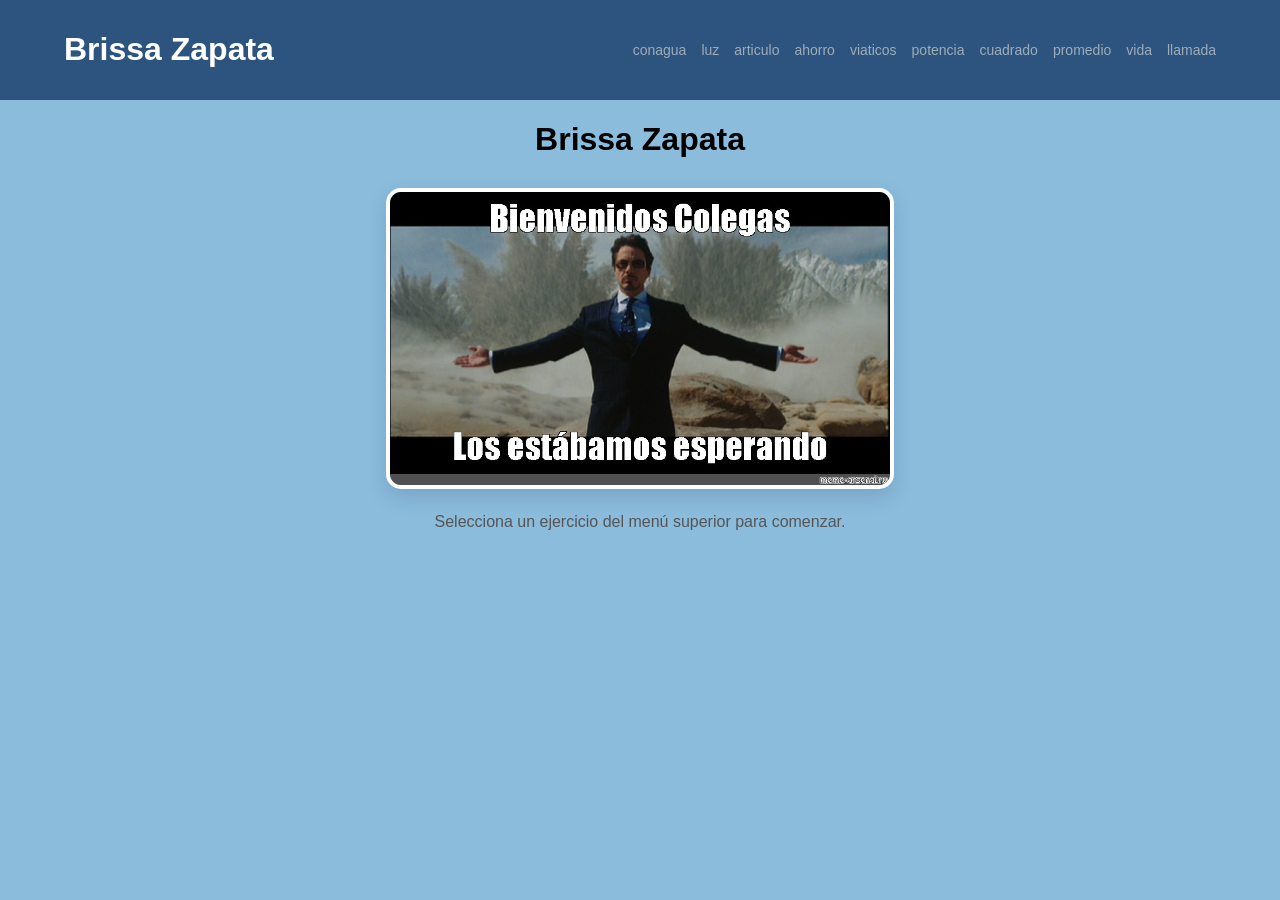
<file: index.html>
<!DOCTYPE html>
<html lang="es">
<head>
    <meta charset="UTF-8">
    <title>Brissa Zapata</title>
    <link rel="stylesheet" href="styles/styles.css">
</head>
<body>
    <header>
        <div class="nav-container">
            <h1>Brissa Zapata</h1>
            <nav class="menu-chico">
                <a href="secuenciales/conagua.html">conagua</a>
                <a href="secuenciales/luz.html">luz</a>
                <a href="secuenciales/articulo.html">articulo</a>
                <a href="secuenciales/ahorro.html">ahorro</a>
                <a href="secuenciales/viaticos.html">viaticos</a>
                <a href="secuenciales/potencia.html">potencia</a>
                <a href="secuenciales/cuadrado.html">cuadrado</a>
                <a href="secuenciales/promedio.html">promedio</a>
                <a href="secuenciales/vida.html">vida</a>
                <a href="secuenciales/llamada.html">llamada</a>
             </nav>
        </div>
    </header>
    <h1>Brissa Zapata</h1>
    <div class="contenedor-imagen">
    <img src="./images/bienvenidos.jpg" alt="Imagen de Bienvenida" class="imagen-bonita">
    </div>


    <main>
        <p class="instruccion">Selecciona un ejercicio del menú superior para comenzar.</p>
    </main>
</body>
</html>
</file>
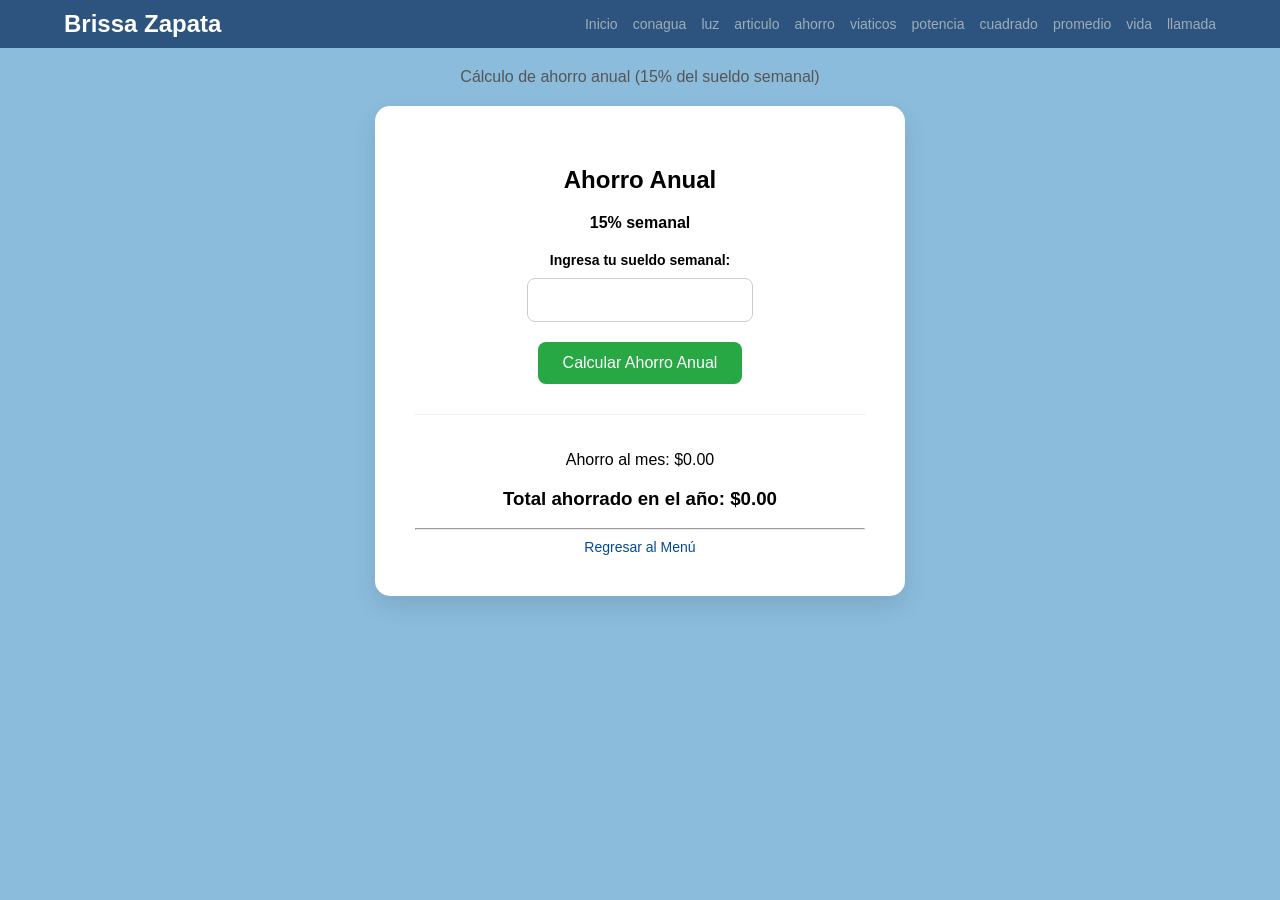
<file: secuenciales/ahorro.html>
<!DOCTYPE html>
<html lang="es">
<head>
    <meta charset="UTF-8">
    <title>Ahorro</title>
    <link rel="stylesheet" href="../styles/styles.css">
</head>
<body>
    <header>
        <div class="nav-container">
            <h1 class="logo">Brissa Zapata</h1>
            <nav class="menu-chico">
                <a href="../index.html">Inicio</a>
                 <a href="conagua.html">conagua</a>
                <a href="luz.html">luz</a>
                <a href="articulo.html">articulo</a>
                <a href="ahorro.html">ahorro</a>
                <a href="viaticos.html">viaticos</a>
                <a href="potencia.html">potencia</a>
                <a href="cuadrado.html">cuadrado</a>
                <a href="promedio.html">promedio</a>
                <a href="vida.html">vida</a>
                <a href="llamada.html">llamada</a>
            </nav>
        </div>
    </header>

    <main>
        <p class="instruccion">Cálculo de ahorro anual (15% del sueldo semanal)</p>
        
        <div class="card">
            <h2>Ahorro Anual</h2>
            <p><strong>15% semanal</strong></p>

            <div class="input-group">
                <label>Ingresa tu sueldo semanal:</label>
                <input type="number" id="sueldo">
            </div>

            <button onclick="calcularAhorro()">Calcular Ahorro Anual</button>

            <div class="resultado-caja">
                <p id="resMensual">Ahorro al mes: $0.00</p>
                <h3 id="resul">Total ahorrado en el año: $0.00</h3>
            </div>
            
            <hr>
            <a href="../index.html" class="link-volver">Regresar al Menú</a>
        </div>
    </main>

    <script src="../scripts/functions.js"></script>
</body>
</html>
</file>
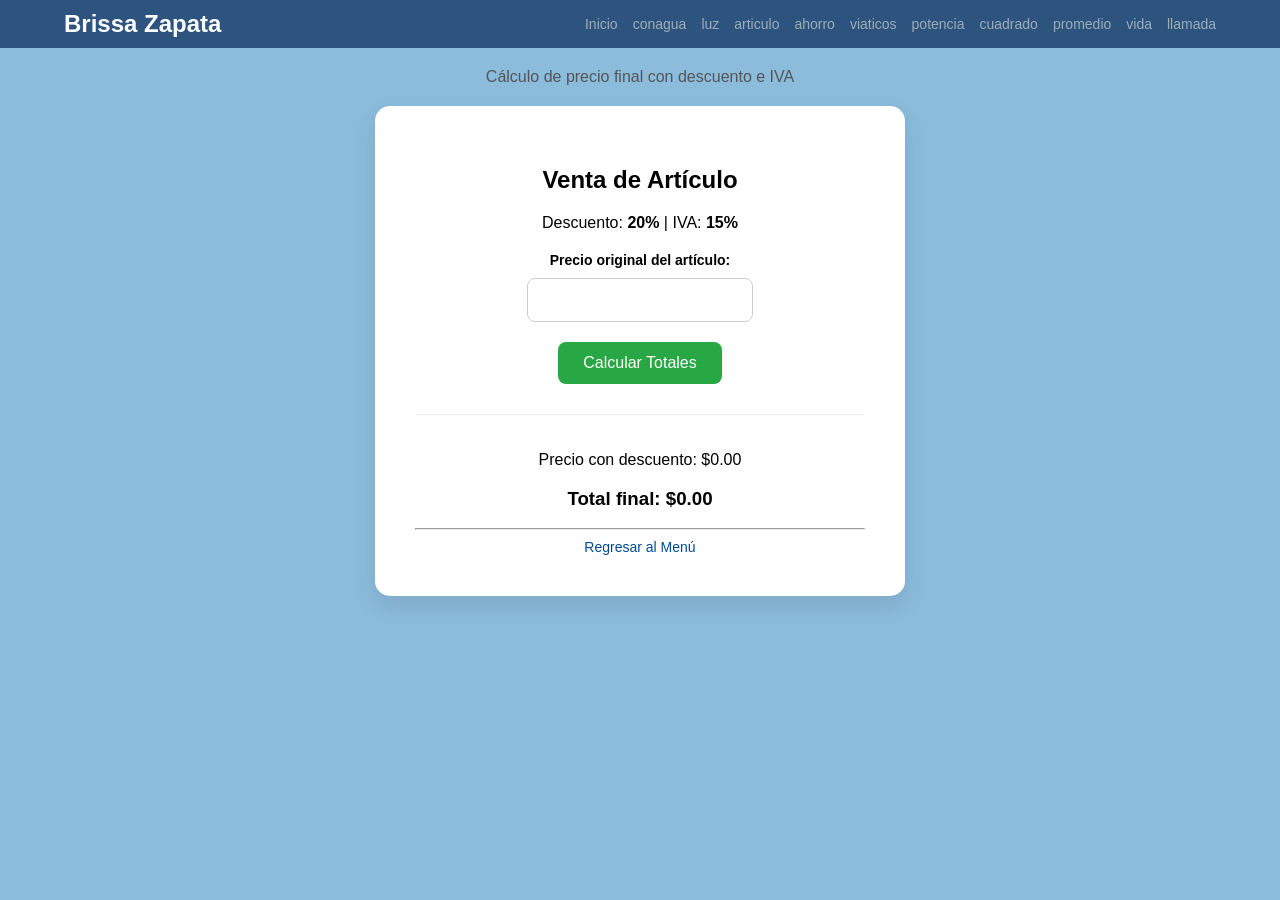
<file: secuenciales/articulo.html>
<!DOCTYPE html>
<html lang="es">
<head>
    <meta charset="UTF-8">
    <title>Articulo</title>
    <link rel="stylesheet" href="../styles/styles.css">
</head>
<body>
    <header>
        <div class="nav-container">
            <h1 class="logo">Brissa Zapata</h1>
            <nav class="menu-chico">
                <a href="../index.html">Inicio</a>
                 <a href="conagua.html">conagua</a>
                <a href="luz.html">luz</a>
                <a href="articulo.html">articulo</a>
                <a href="ahorro.html">ahorro</a>
                <a href="viaticos.html">viaticos</a>
                <a href="potencia.html">potencia</a>
                <a href="cuadrado.html">cuadrado</a>
                <a href="promedio.html">promedio</a>
                <a href="vida.html">vida</a>
                <a href="llamada.html">llamada</a>
            </nav>
        </div>
    </header>

    <main>
        <p class="instruccion">Cálculo de precio final con descuento e IVA</p>
        
        <div class="card">
            <h2>Venta de Artículo</h2>
            <p>Descuento: <strong>20%</strong> | IVA: <strong>15%</strong></p>

            <div class="input-group">
                <label>Precio original del artículo:</label>
                <input type="number" id="precioBase">
            </div>

            <button onclick="calcularArticulo()">Calcular Totales</button>

            <div class="resultado-caja">
                <p id="resDesc">Precio con descuento: $0.00</p>
                <h3 id="resul">Total final: $0.00</h3>
            </div>
            
            <hr>
            <a href="../index.html" class="link-volver">Regresar al Menú</a>
        </div>
    </main>

    <script src="../scripts/functions.js"></script>
</body>
</html>
</file>
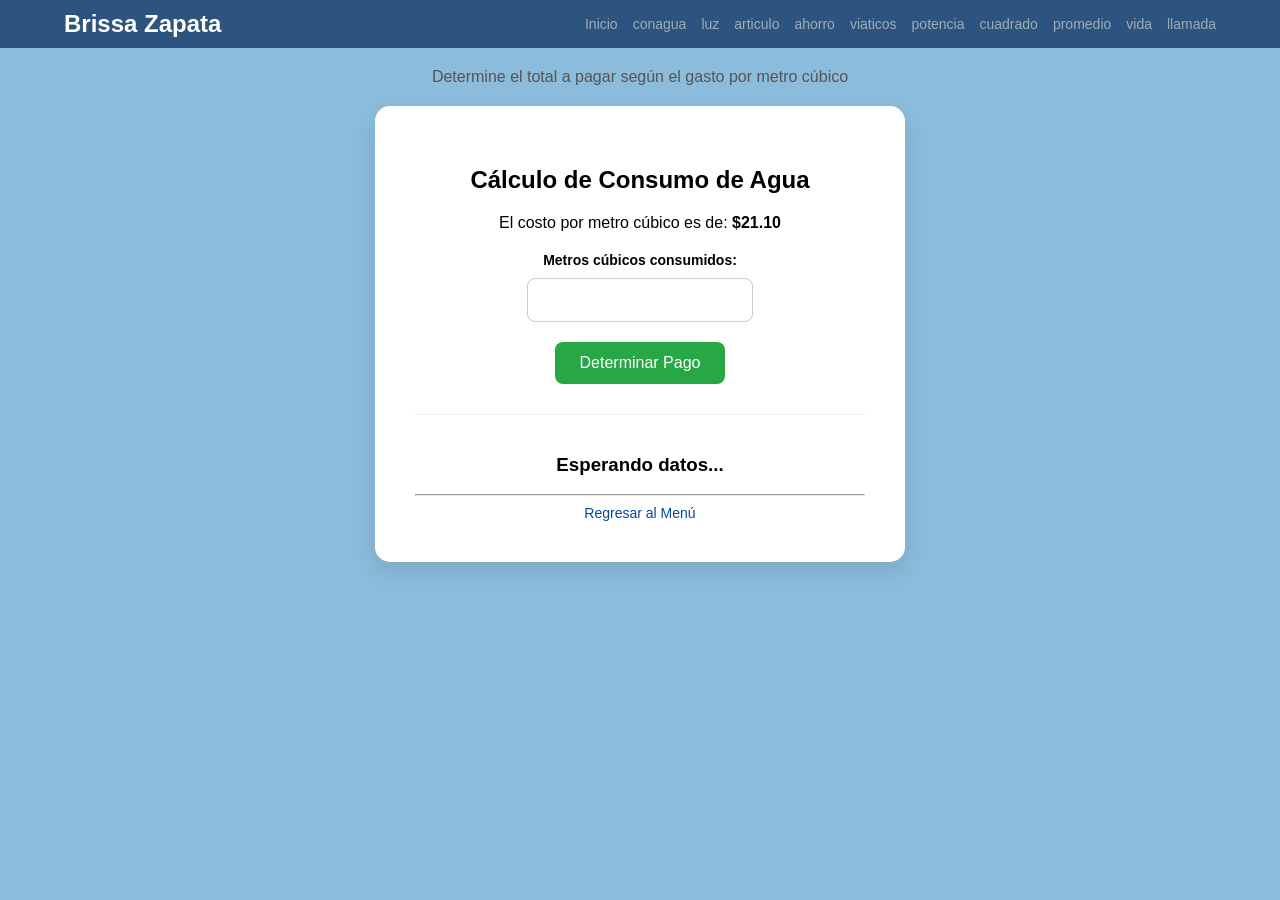
<file: secuenciales/conagua.html>
<!DOCTYPE html>
<html lang="es">
<head>
    <meta charset="UTF-8">
    <title>CONAGUA</title>
    <link rel="stylesheet" href="../styles/styles.css">
</head>
<body>
    <header>
        <div class="nav-container">
            <h1 class="logo">Brissa Zapata</h1>
            <nav class="menu-chico">
                <a href="../index.html">Inicio</a>
                 <a href="conagua.html">conagua</a>
                <a href="luz.html">luz</a>
                <a href="articulo.html">articulo</a>
                <a href="ahorro.html">ahorro</a>
                <a href="viaticos.html">viaticos</a>
                <a href="potencia.html">potencia</a>
                <a href="cuadrado.html">cuadrado</a>
                <a href="promedio.html">promedio</a>
                <a href="vida.html">vida</a>
                <a href="llamada.html">llamada</a>
            </nav>
        </div>
    </header>

    <main>
        <p class="instruccion">Determine el total a pagar según el gasto por metro cúbico</p>
        
        <div class="card">
            <h2>Cálculo de Consumo de Agua</h2>
            <p class="precio-fijo">El costo por metro cúbico es de: <strong>$21.10</strong></p>

            <div class="input-group">
                <label>Metros cúbicos consumidos:</label>
                <input type="number" id="metros" >
            </div>

            <button onclick="calcularConagua()">Determinar Pago</button>

            <div class="resultado-caja">
                <h3 id="resul">Esperando datos...</h3>
            </div>
            
            <hr>
            <a href="../index.html" class="link-volver">Regresar al Menú</a>
        </div>
    </main>

     <script src="../scripts/functions.js"></script>
</body>
</html>
</file>
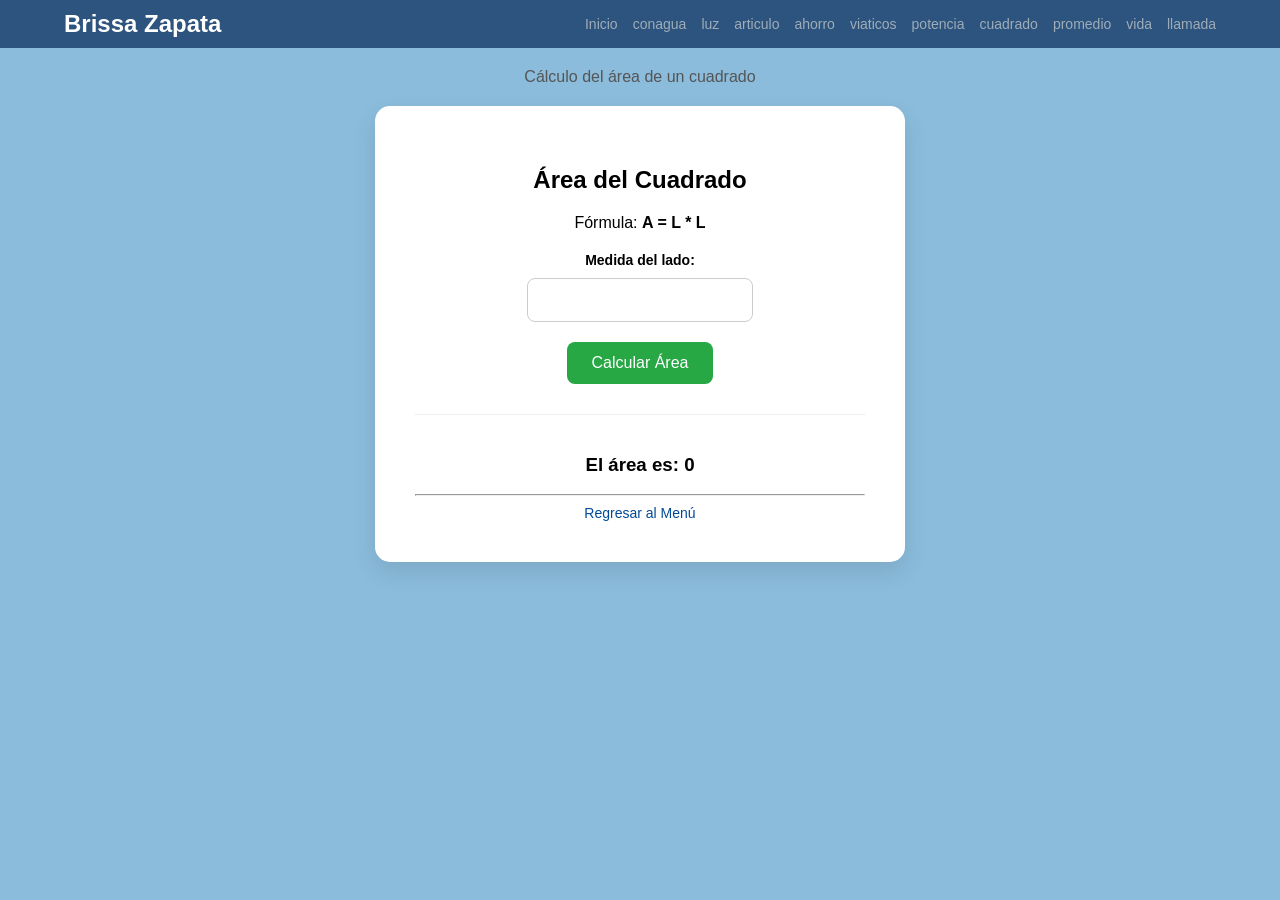
<file: secuenciales/cuadrado.html>
<!DOCTYPE html>
<html lang="es">
<head>
    <meta charset="UTF-8">
    <title>Área Cuadrado</title>
    <link rel="stylesheet" href="../styles/styles.css">
</head>
<body>
    <header>
        <div class="nav-container">
            <h1 class="logo">Brissa Zapata</h1>
            <nav class="menu-chico">
                <a href="../index.html">Inicio</a>
                 <a href="conagua.html">conagua</a>
                <a href="luz.html">luz</a>
                <a href="articulo.html">articulo</a>
                <a href="ahorro.html">ahorro</a>
                <a href="viaticos.html">viaticos</a>
                <a href="potencia.html">potencia</a>
                <a href="cuadrado.html">cuadrado</a>
                <a href="promedio.html">promedio</a>
                <a href="vida.html">vida</a>
                <a href="llamada.html">llamada</a>
            </nav>
        </div>
    </header>

    <main>
        <p class="instruccion">Cálculo del área de un cuadrado</p>
        
        <div class="card">
            <h2>Área del Cuadrado</h2>
            <p>Fórmula: <b>A = L * L</b></p>

            <div class="input-group">
                <label>Medida del lado:</label>
                <input type="number" id="lado">
            </div>

            <button onclick="calcularCuadrado()">Calcular Área</button>

            <div class="resultado-caja">
                <h3 id="resul">El área es: 0</h3>
            </div>
            
            <hr>
            <a href="../index.html" class="link-volver">Regresar al Menú</a>
        </div>
    </main>

    <script src="../scripts/functions.js"></script>
</body>
</html>
</file>
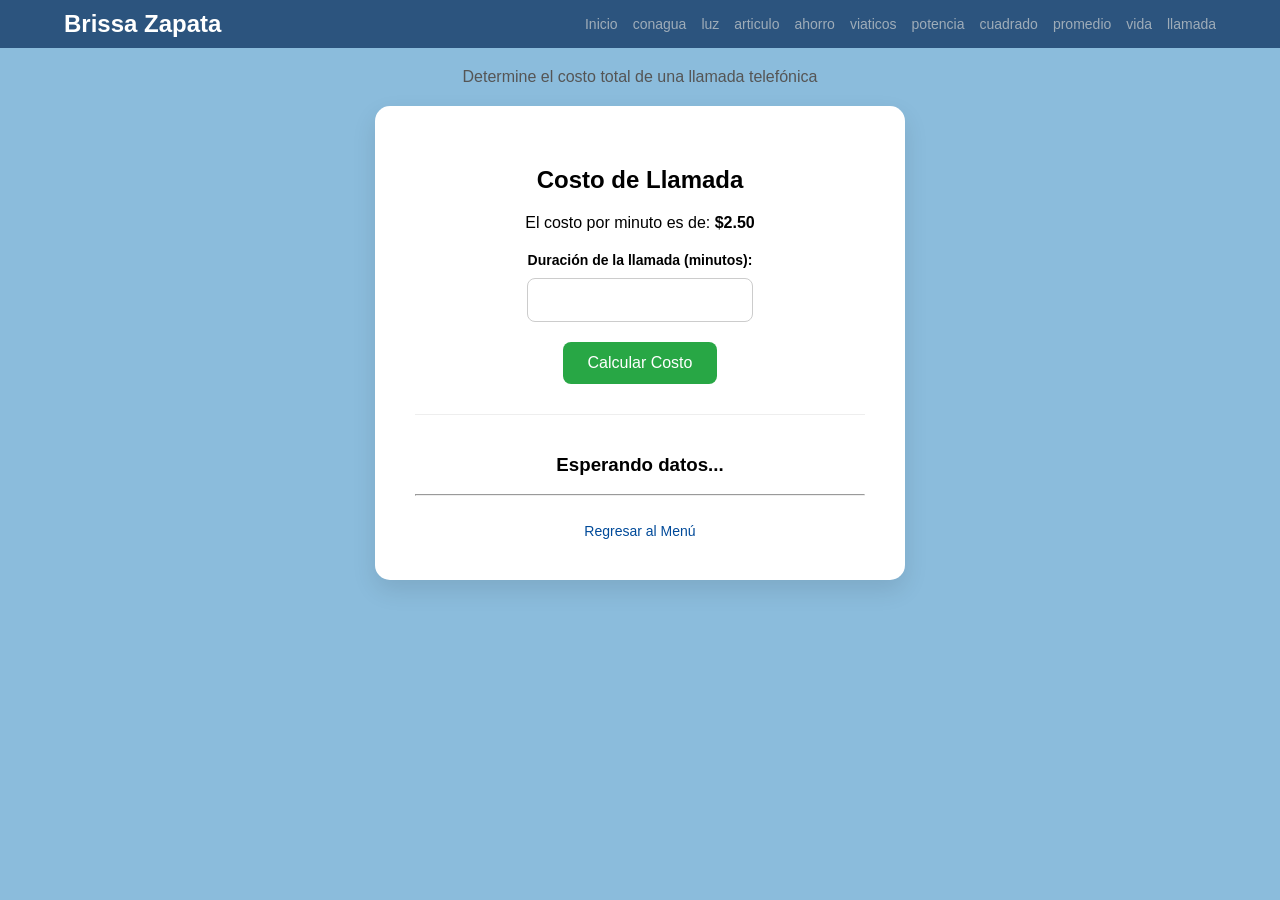
<file: secuenciales/llamada.html>
<!DOCTYPE html>
<html lang="es">
<head>
    <meta charset="UTF-8">
    <title>Llamada Telefónica</title>
    <link rel="stylesheet" href="../styles/styles.css">
</head>
<body>
    <header>
        <div class="nav-container">
            <h1 class="logo">Brissa Zapata</h1>
            <nav class="menu-chico">
                <a href="../index.html">Inicio</a>
                <a href="conagua.html">conagua</a>
                <a href="luz.html">luz</a>
                <a href="articulo.html">articulo</a>
                <a href="ahorro.html">ahorro</a>
                <a href="viaticos.html">viaticos</a>
                <a href="potencia.html">potencia</a>
                <a href="cuadrado.html">cuadrado</a>
                <a href="promedio.html">promedio</a>
                <a href="vida.html">vida</a>
                <a href="llamada.html">llamada</a>
            </nav>
        </div>
    </header>

    <main>
        <p class="instruccion">Determine el costo total de una llamada telefónica</p>
        
        <div class="card">
            <h2>Costo de Llamada</h2>
            <p>El costo por minuto es de: <strong>$2.50</strong></p>

            <div class="input-group">
                <label>Duración de la llamada (minutos):</label>
                <input type="number" id="minutos" >
            </div>

            <button onclick="calcularLlamada()">Calcular Costo</button>

            <div class="resultado-caja">
                <h3 id="resul">Esperando datos...</h3>
            </div>
            
            <hr>

            <br>
            <a href="../index.html" class="link-volver">Regresar al Menú</a>
        </div>
    </main>

    <script src="../scripts/functions.js"></script>
</body>
</html>
</file>
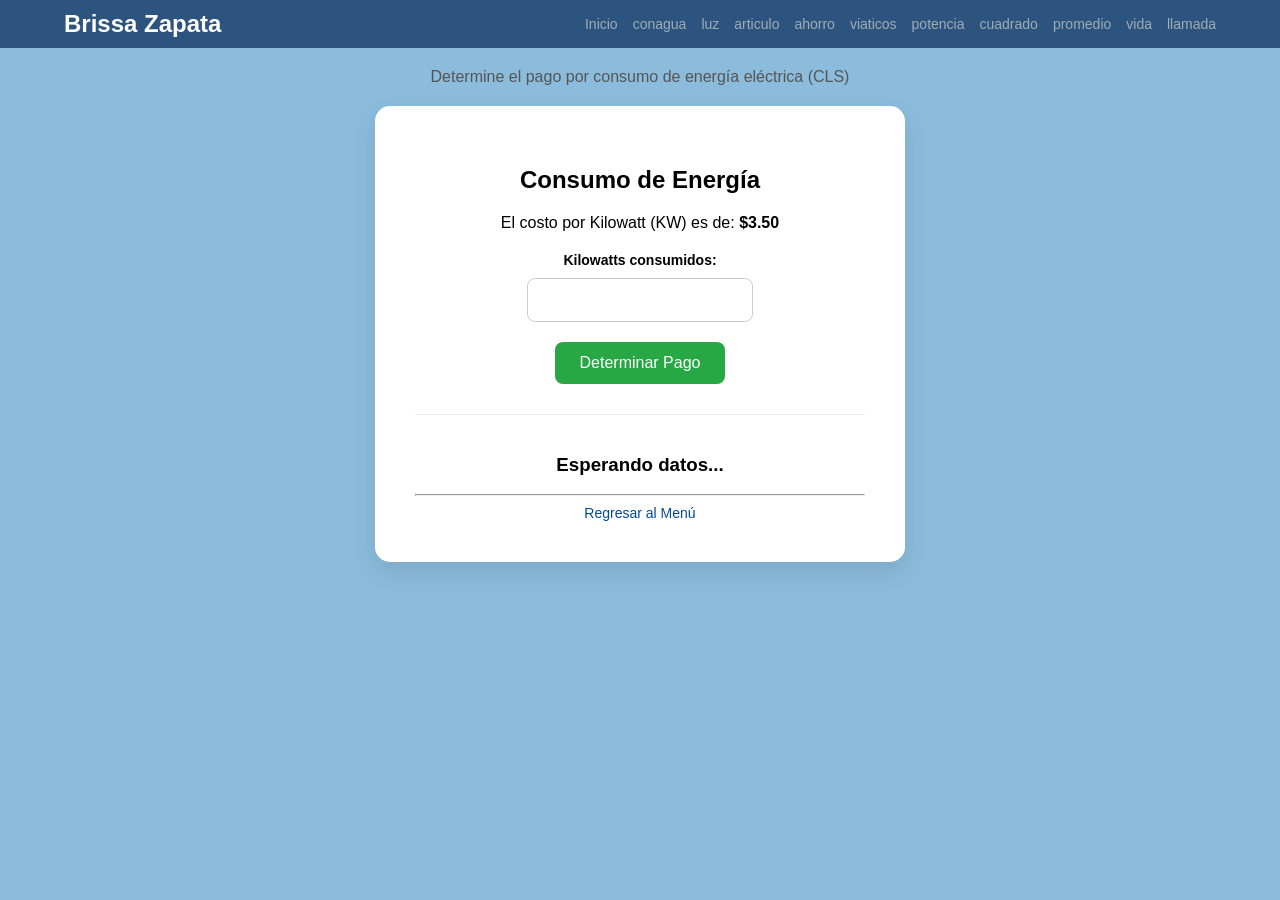
<file: secuenciales/luz.html>
<!DOCTYPE html>
<html lang="es">
<head>
    <meta charset="UTF-8">
    <title>CLS</title>
    <link rel="stylesheet" href="../styles/styles.css">
</head>
<body>
    <header>
        <div class="nav-container">
            <h1 class="logo">Brissa Zapata</h1>
            <nav class="menu-chico">
                <a href="../index.html">Inicio</a>
                 <a href="conagua.html">conagua</a>
                <a href="luz.html">luz</a>
                <a href="articulo.html">articulo</a>
                <a href="ahorro.html">ahorro</a>
                <a href="viaticos.html">viaticos</a>
                <a href="potencia.html">potencia</a>
                <a href="cuadrado.html">cuadrado</a>
                <a href="promedio.html">promedio</a>
                <a href="vida.html">vida</a>
                <a href="llamada.html">llamada</a>
             </nav>
        </div>
    </header>
    <main>
        <p class="instruccion">Determine el pago por consumo de energía eléctrica (CLS)</p>
        
        <div class="card">
            <h2>Consumo de Energía</h2>
            <p class="precio-fijo">El costo por Kilowatt (KW) es de: <strong>$3.50</strong></p>

            <div class="input-group">
                <label>Kilowatts consumidos:</label>
                <input type="number" id="kw" >
            </div>

            <button onclick="calcularLuz()">Determinar Pago</button>

            <div class="resultado-caja">
                <h3 id="resul">Esperando datos...</h3>
            </div>
            
            <hr>
            <a href="../index.html" class="link-volver">Regresar al Menú</a>
        </div>
    </main>

    <script src="../scripts/functions.js"></script>
</body>
</html>
</file>
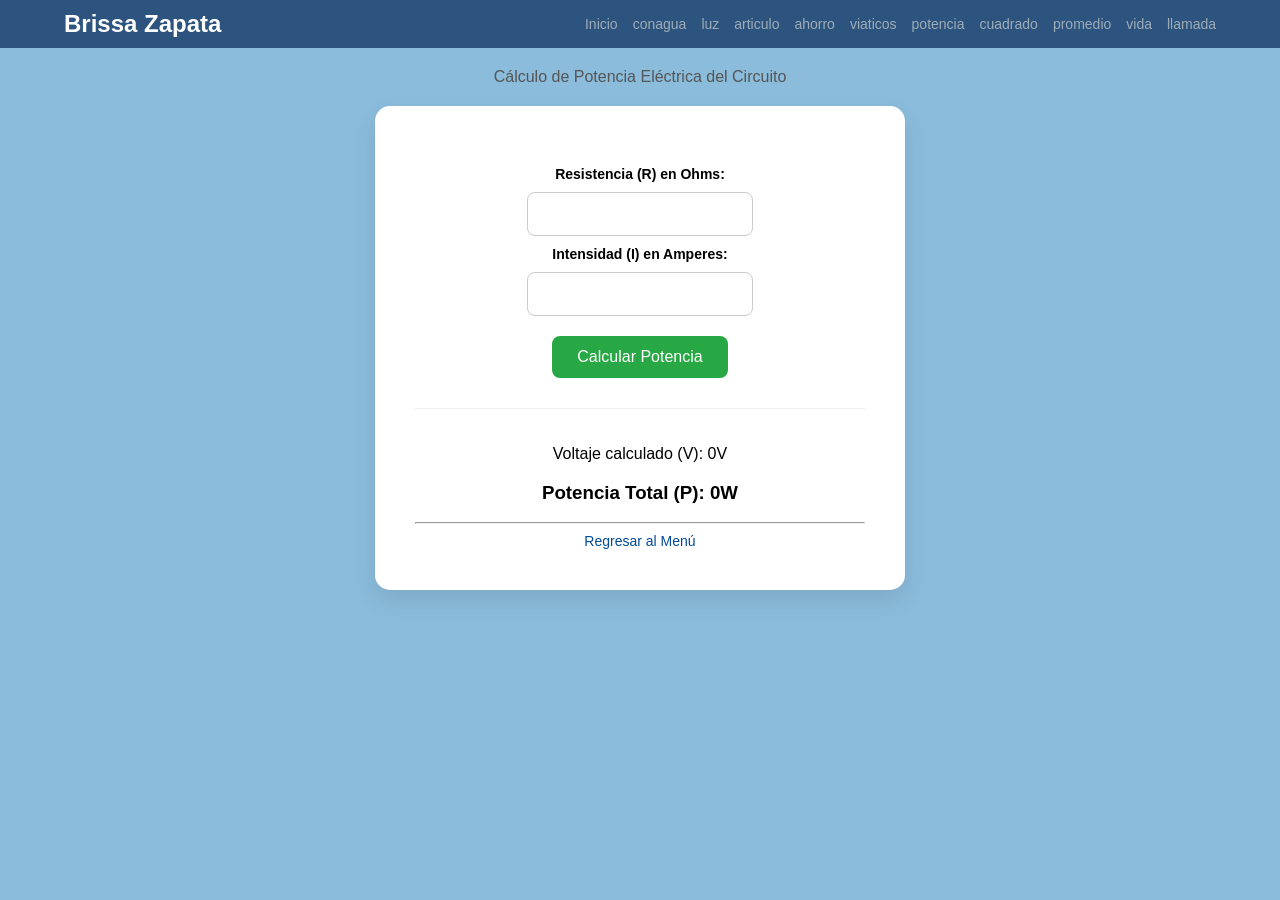
<file: secuenciales/potencia.html>
<!DOCTYPE html>
<html lang="es">
<head>
    <meta charset="UTF-8">
    <title>Potencia</title>
    <link rel="stylesheet" href="../styles/styles.css">
</head>
<body>
    <header>
        <div class="nav-container">
            <h1 class="logo">Brissa Zapata</h1>
            <nav class="menu-chico">
                <a href="../index.html">Inicio</a>
                 <a href="conagua.html">conagua</a>
                <a href="luz.html">luz</a>
                <a href="articulo.html">articulo</a>
                <a href="ahorro.html">ahorro</a>
                <a href="viaticos.html">viaticos</a>
                <a href="potencia.html">potencia</a>
                <a href="cuadrado.html">cuadrado</a>
                <a href="promedio.html">promedio</a>
                <a href="vida.html">vida</a>
                <a href="llamada.html">llamada</a>
            </nav>
        </div>
    </header>

    <main>
        <p class="instruccion">Cálculo de Potencia Eléctrica del Circuito</p>
        
        <div class="card">
            <div class="input-group">
                <label>Resistencia (R) en Ohms:</label>
                <input type="number" id="resistencia">
                
                <label>Intensidad (I) en Amperes:</label>
                <input type="number" id="intensidad">
            </div>

            <button onclick="calcularPotencia()">Calcular Potencia</button>

            <div class="resultado-caja">
                <p id="resVoltaje">Voltaje calculado (V): 0V</p>
                <h3 id="resul">Potencia Total (P): 0W</h3>
            </div>
            
            <hr>
            <a href="../index.html" class="link-volver">Regresar al Menú</a>
        </div>
    </main>

    <script src="../scripts/functions.js"></script>
</body>
</html>
</file>
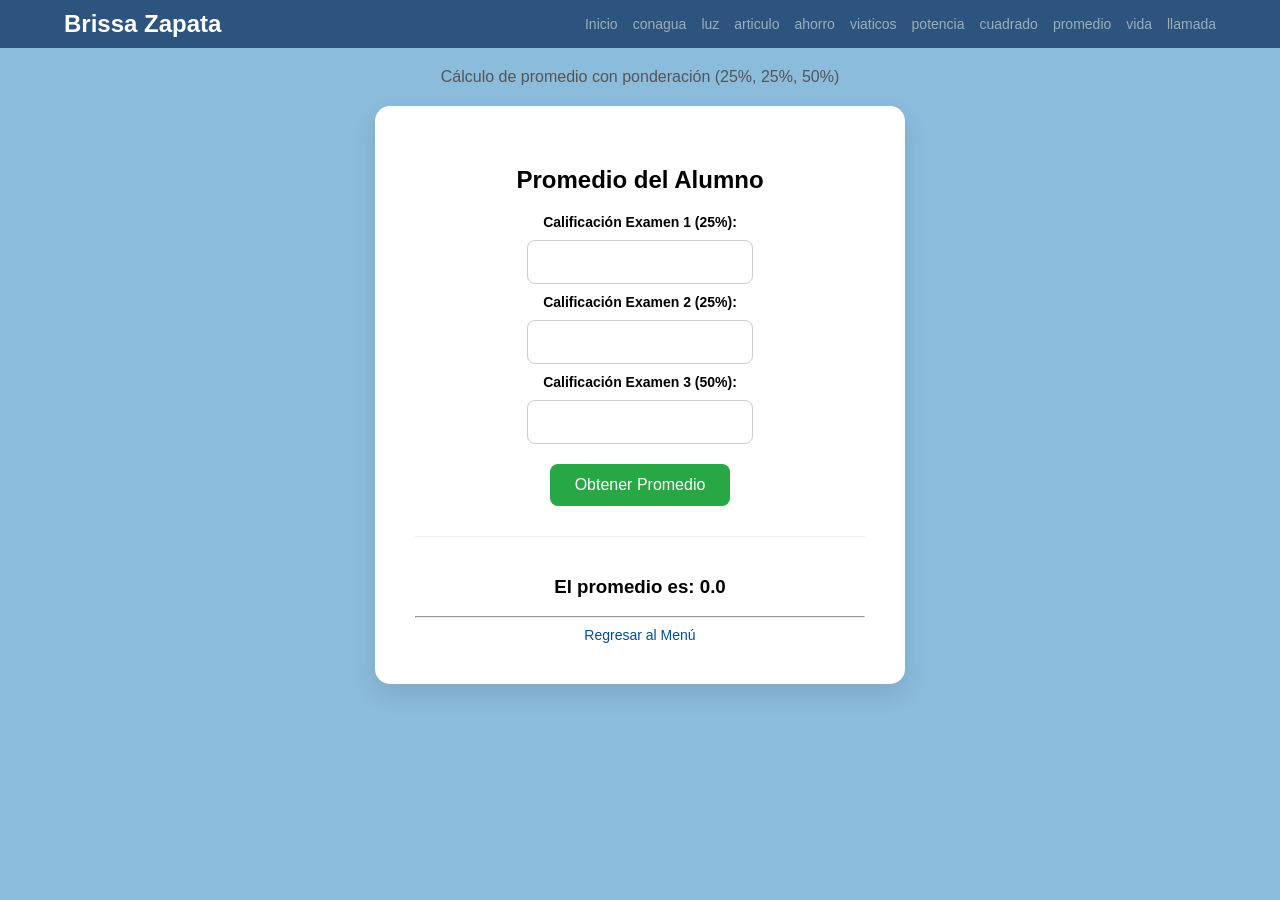
<file: secuenciales/promedio.html>
<!DOCTYPE html>
<html lang="es">
<head>
    <meta charset="UTF-8">
    <title>Promedio Ponderado</title>
    <link rel="stylesheet" href="../styles/styles.css">
</head>
<body>
    <header>
        <div class="nav-container">
            <h1 class="logo">Brissa Zapata</h1>
            <nav class="menu-chico">
                <a href="../index.html">Inicio</a>
                 <a href="conagua.html">conagua</a>
                <a href="luz.html">luz</a>
                <a href="articulo.html">articulo</a>
                <a href="ahorro.html">ahorro</a>
                <a href="viaticos.html">viaticos</a>
                <a href="potencia.html">potencia</a>
                <a href="cuadrado.html">cuadrado</a>
                <a href="promedio.html">promedio</a>
                <a href="vida.html">vida</a>
                <a href="llamada.html">llamada</a>
            </nav>
        </div>
    </header>

    <main>
        <p class="instruccion">Cálculo de promedio con ponderación (25%, 25%, 50%)</p>
        
        <div class="card">
            <h2>Promedio del Alumno</h2>
            <div class="input-group">
                <label>Calificación Examen 1 (25%):</label>
                <input type="number" id="ex1" >
                
                <label>Calificación Examen 2 (25%):</label>
                <input type="number" id="ex2" >
                
                <label>Calificación Examen 3 (50%):</label>
                <input type="number" id="ex3">
            </div>

            <button onclick="calcularPromedio()">Obtener Promedio</button>

            <div class="resultado-caja">
                <h3 id="resul">El promedio es: 0.0</h3>
            </div>
            
            <hr>
            <a href="../index.html" class="link-volver">Regresar al Menú</a>
        </div>
    </main>

    <script src="../scripts/functions.js"></script>
</body>
</html>
</file>
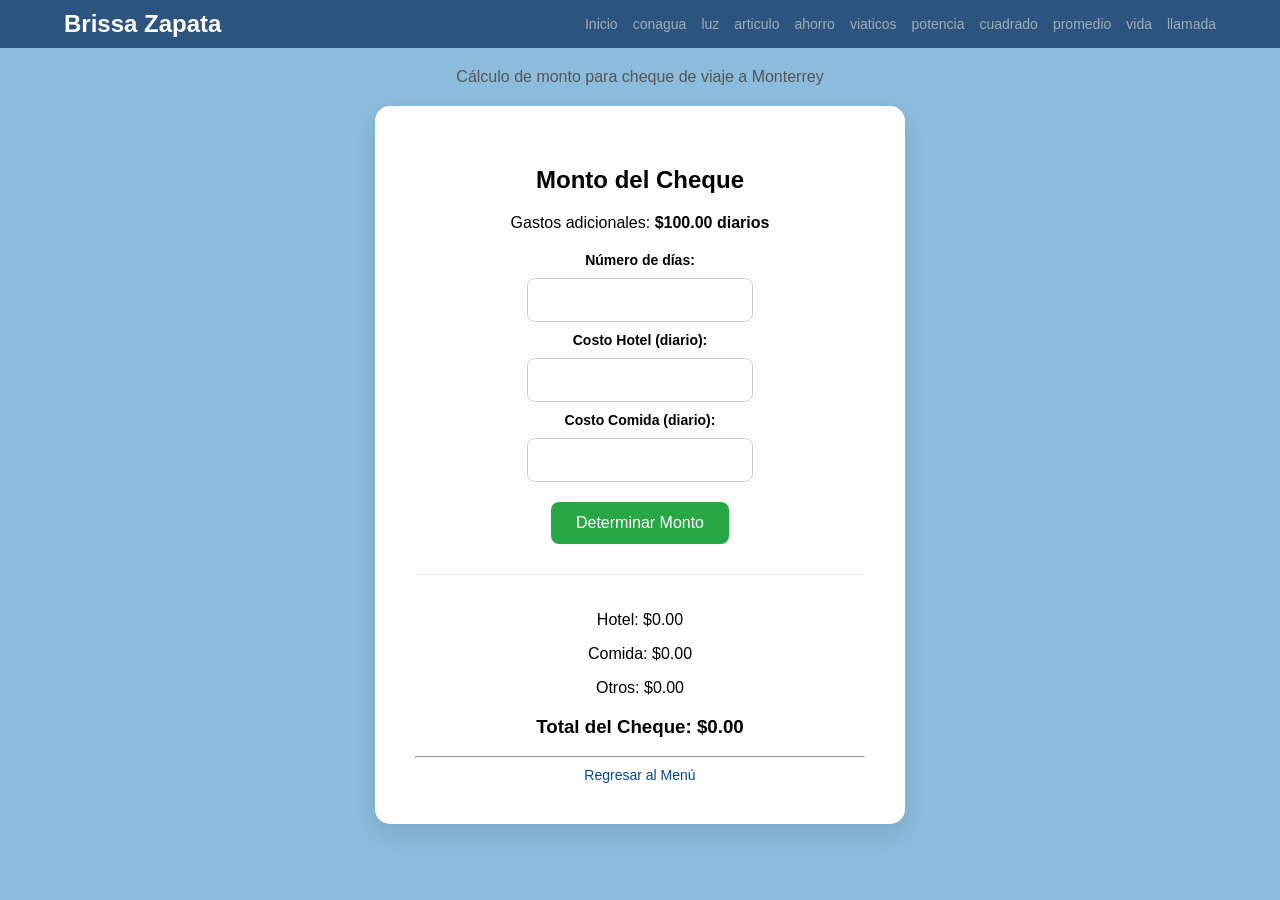
<file: secuenciales/viaticos.html>
<!DOCTYPE html>
<html lang="es">
<head>
    <meta charset="UTF-8">
    <title>Viáticos Monterrey</title>
    <link rel="stylesheet" href="../styles/styles.css">
</head>
<body>
    <header>
        <div class="nav-container">
            <h1 class="logo">Brissa Zapata</h1>
            <nav class="menu-chico">
                <a href="../index.html">Inicio</a>
                 <a href="conagua.html">conagua</a>
                <a href="luz.html">luz</a>
                <a href="articulo.html">articulo</a>
                <a href="ahorro.html">ahorro</a>
                <a href="viaticos.html">viaticos</a>
                <a href="potencia.html">potencia</a>
                <a href="cuadrado.html">cuadrado</a>
                <a href="promedio.html">promedio</a>
                <a href="vida.html">vida</a>
                <a href="llamada.html">llamada</a>
            </nav>
        </div>
    </header>

    <main>
        <p class="instruccion">Cálculo de monto para cheque de viaje a Monterrey</p>
        
        <div class="card">
            <h2>Monto del Cheque</h2>
            <p>Gastos adicionales: <strong>$100.00 diarios</strong></p>

            <div class="input-group">
                <label>Número de días:</label>
                <input type="number" id="dias">
                
                <label>Costo Hotel (diario):</label>
                <input type="number" id="hotel">
                
                <label>Costo Comida (diario):</label>
                <input type="number" id="comida">
            </div>

            <button onclick="calcularViaticos()">Determinar Monto</button>

            <div class="resultado-caja">
                <p id="desgloseHotel">Hotel: $0.00</p>
                <p id="desgloseComida">Comida: $0.00</p>
                <p id="desgloseOtros">Otros: $0.00</p>
                <h3 id="resul">Total del Cheque: $0.00</h3>
            </div>
            
            <hr>
            <a href="../index.html" class="link-volver">Regresar al Menú</a>
        </div>
    </main>

    <script src="../scripts/functions.js"></script>
</body>
</html>
</file>
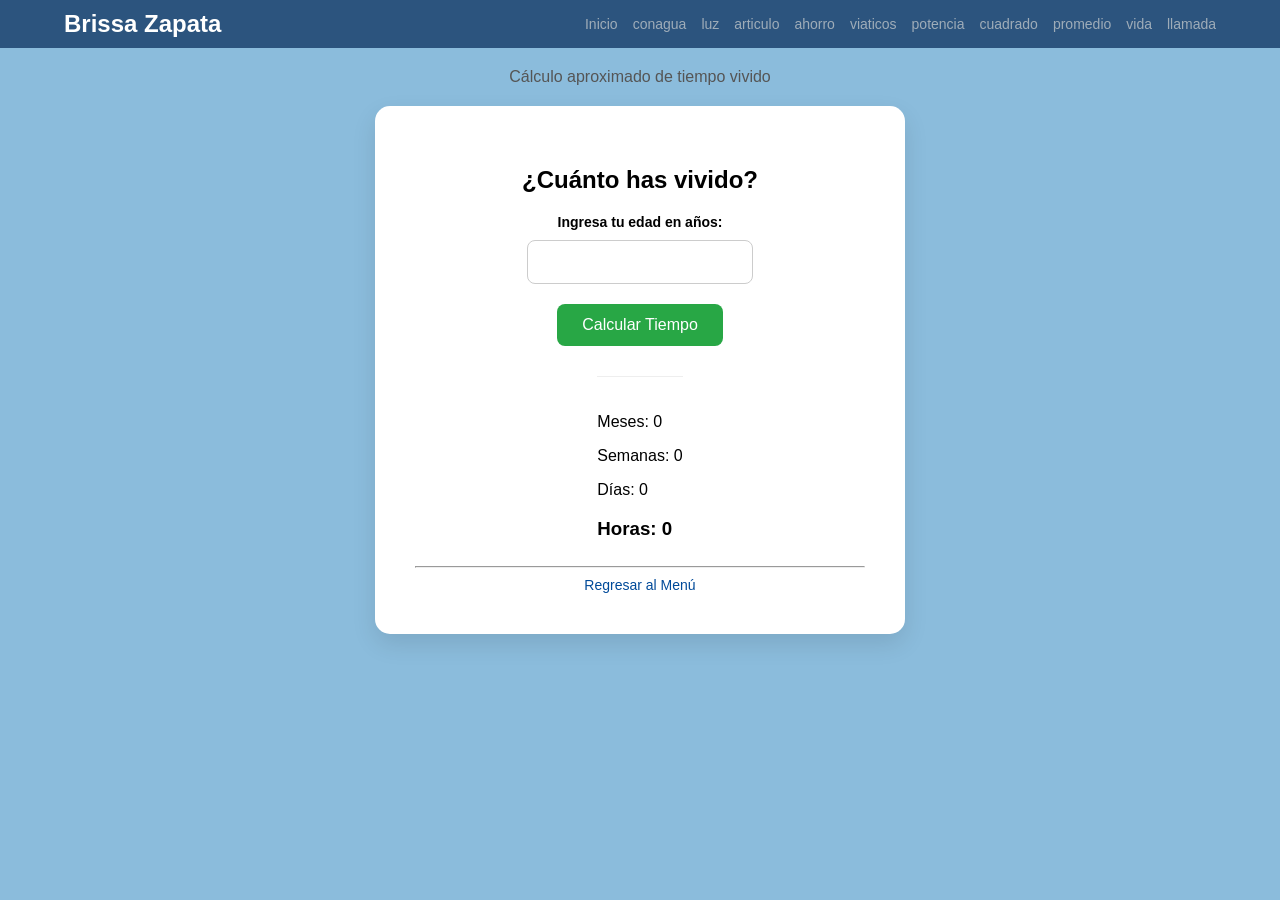
<file: secuenciales/vida.html>
<!DOCTYPE html>
<html lang="es">
<head>
    <meta charset="UTF-8">
    <title>Tiempo de Vida</title>
    <link rel="stylesheet" href="../styles/styles.css">
</head>
<body>
    <header>
        <div class="nav-container">
            <h1 class="logo">Brissa Zapata</h1>
            <nav class="menu-chico">
                <a href="../index.html">Inicio</a>
                 <a href="conagua.html">conagua</a>
                <a href="luz.html">luz</a>
                <a href="articulo.html">articulo</a>
                <a href="ahorro.html">ahorro</a>
                <a href="viaticos.html">viaticos</a>
                <a href="potencia.html">potencia</a>
                <a href="cuadrado.html">cuadrado</a>
                <a href="promedio.html">promedio</a>
                <a href="vida.html">vida</a>
                <a href="llamada.html">llamada</a>
            </nav>
        </div>
    </header>

    <main>
        <p class="instruccion">Cálculo aproximado de tiempo vivido</p>
        
        <div class="card">
            <h2>¿Cuánto has vivido?</h2>
            <div class="input-group">
                <label>Ingresa tu edad en años:</label>
                <input type="number" id="edad">
            </div>

            <button onclick="calcularVida()">Calcular Tiempo</button><br>

            <div class="resultado-caja" style="text-align: left; display: inline-block;">
                <p id="resMeses">Meses: 0</p>
                <p id="resSemanas">Semanas: 0</p>
                <p id="resDias">Días: 0</p>
                <h3 id="resul">Horas: 0</h3>
            </div>
            
            <hr>
            <a href="../index.html" class="link-volver">Regresar al Menú</a>
        </div>
    </main>

    <script src="../scripts/functions.js"></script>
</body>
</html>
</file>
<file: styles/styles.css>
/* Configuración básica */
body {
    font-family: 'Segoe UI', Arial, sans-serif;
    margin: 0;
    background-color: #8bbcdc;
    text-align: center;
}

header {
    background-color: #2c547e; 
    color: white;
    padding: 10px 5%;
}

.nav-container {
    display: flex;
    justify-content: space-between;
    align-items: center; 
    max-width: 1200px;
    margin: 0 auto;
}

.logo {
    font-size: 24px; 
    margin: 0;
}

.menu-chico {
    display: flex;
    gap: 15px; 
}

.menu-chico a {
    color: rgba(205, 208, 209, 0.708); 
    text-decoration: none;
    font-size: 14px; 
    transition: 0.3s;
}

.menu-chico a:hover {
    color: white;
    text-decoration: underline;
}

.instruccion {
    margin: 20px 0;
    font-size: 16px;
    color: #555;
}

.card {
    background: white;
    display: inline-block;
    padding: 40px;
    border-radius: 15px;
    box-shadow: 0 10px 25px rgba(0,0,0,0.1);
    width: 90%;
    max-width: 450px;
}

.input-group {
    margin: 20px 0;
}

input {
    padding: 12px;
    width: 200px;
    border: 1px solid #ccc;
    border-radius: 8px;
    margin-top: 10px;
    font-size: 16px;
}

button {
    background-color: #28a745;
    color: white;
    border: none;
    padding: 12px 25px;
    border-radius: 8px;
    cursor: pointer;
    font-size: 16px;
}

button:hover {
    background-color: #218838;
}

.resultado-caja {
    margin-top: 30px;
    border-top: 1px solid #eee;
    padding-top: 20px;
}

.link-volver {
    color: #004a99;
    font-size: 14px;
    text-decoration: none;
}

.contenedor-imagen {
    text-align: center; 
    margin-top: 30px;   
    margin-bottom: 10px; 
}

.imagen-bonita {
    max-width: 500px;  
    width: 100%;      
    height: auto;     

    border-radius: 15px;          
    box-shadow: 0 8px 20px rgba(17, 36, 85, 0.15);
    border: 4px solid white;     
    
    transition: transform 0.3s ease;
}

.imagen-bonita:hover {
    transform: scale(1.02); 
}
.input-group label {
    display: block; 
    margin-top: 10px;
    font-weight: bold;
    font-size: 14px;
}
</file>
